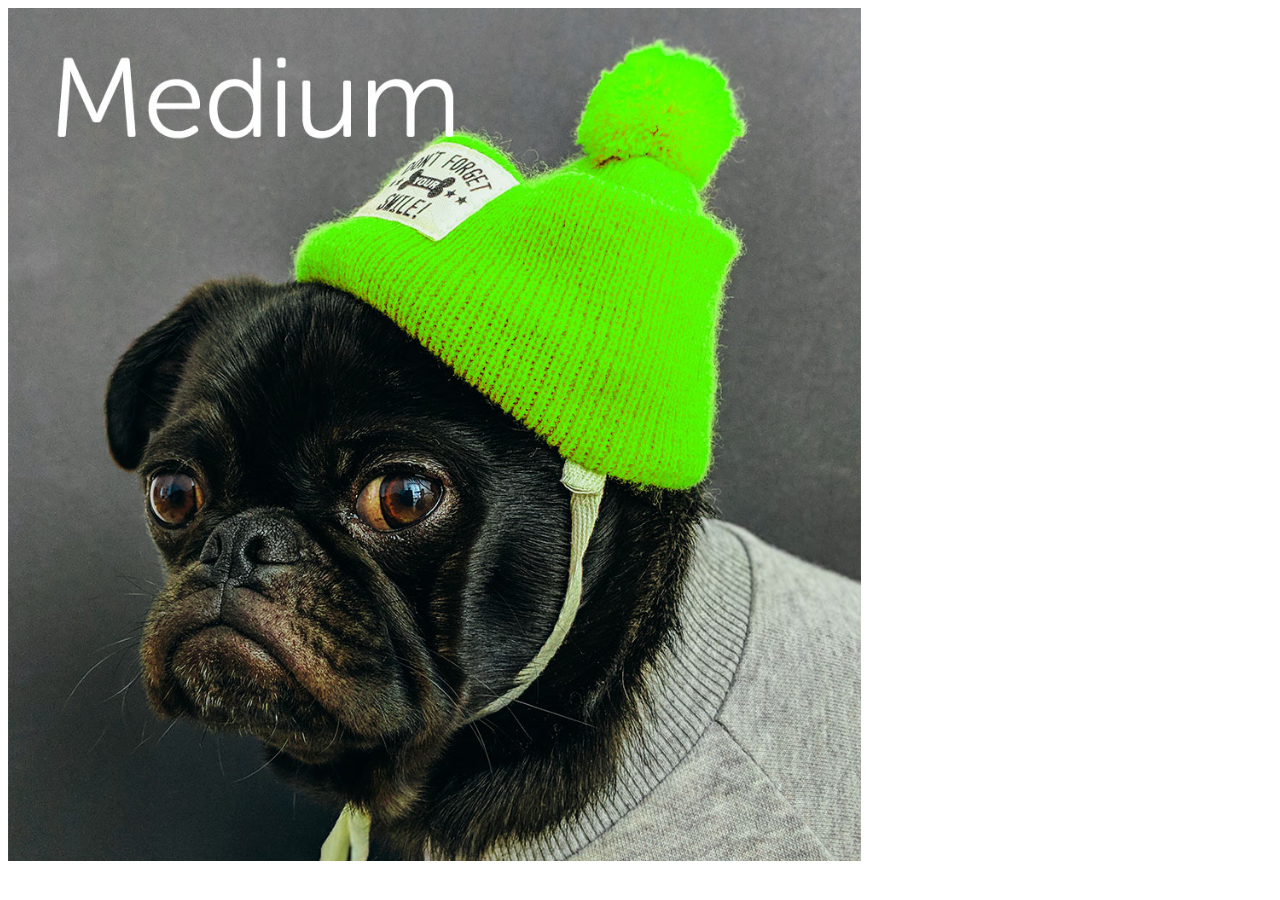
<file: imgsource.html>
<!DOCTYPE html>
<html lang="en">
<head>
    <meta charset="UTF-8">
    <meta http-equiv="X-UA-Compatible" content="IE=edge">
    <meta name="viewport" content="width=device-width, initial-scale=1.0">
    <title>Document</title>
</head>
<body>
    <img src="img/pug-charles-unsplash-small.jpg" alt="" srcset="img/pug-charles-unsplash-small.jpg 500w, img/pug-charles-unsplash-medium.jpg 1000w, img/pug-charles-unsplash-medium.jpg 1500w" > 
</body>
</html>
</file>
